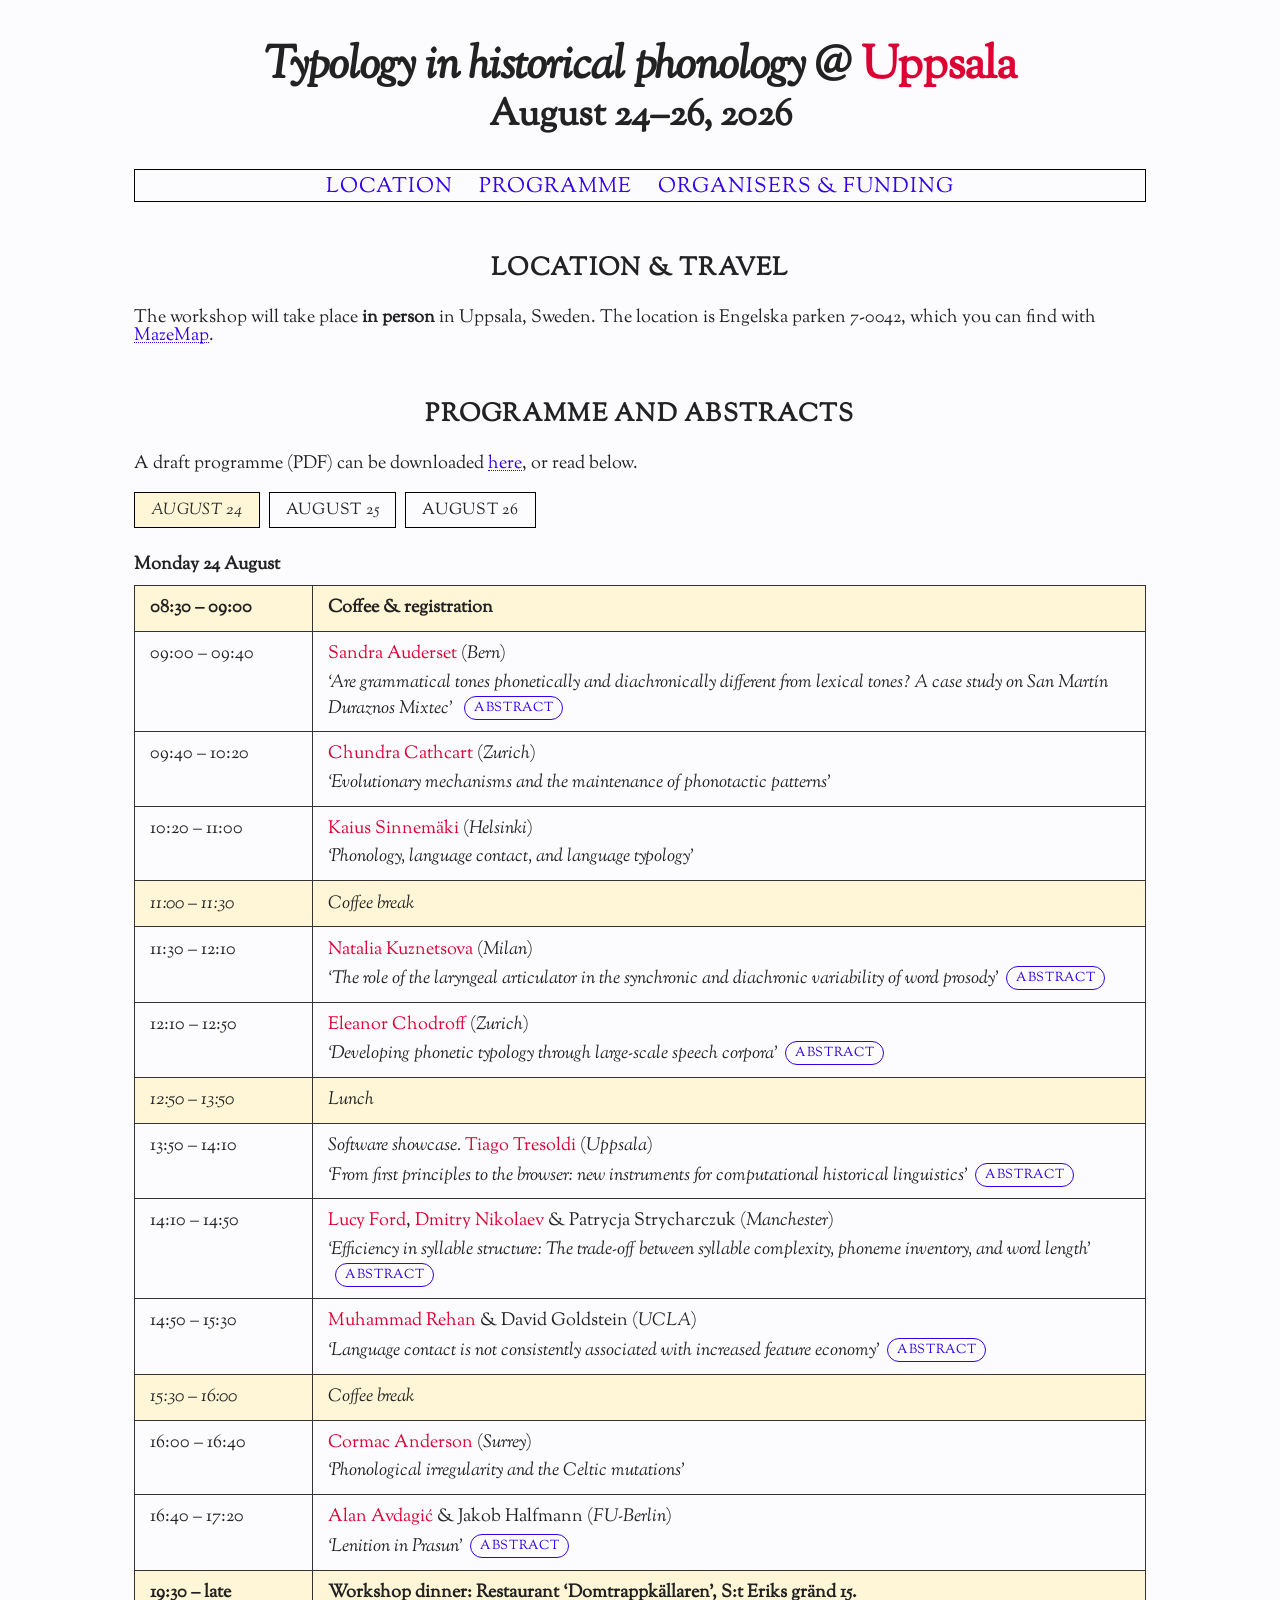
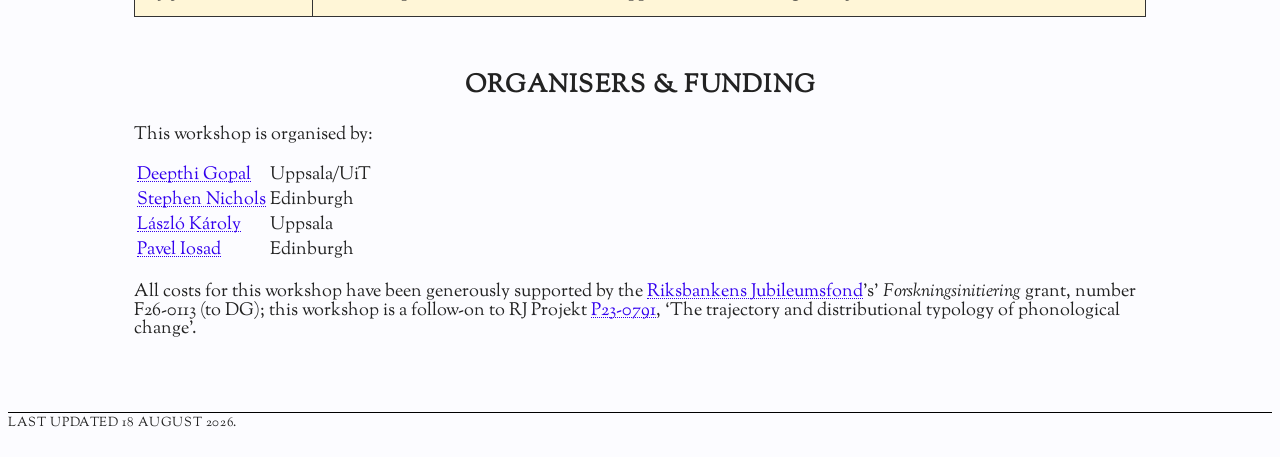
<file: index.html>
<!DOCTYPE html>
<html lang="en">
<head>
	<meta charset="utf-8">
	<meta name="author" content="">
	<meta name="description" content="">
	<meta name="viewport" content="width=device-width, initial-scale=1">
	<title>Typology in historical phonology, Uppsala August 24–26, 2026</title>
	<link rel="stylesheet" href="./assets/main.css">
	<link href="https://fonts.googleapis.com/css2?family=Sorts+Mill+Goudy:ital,wght@0,400;1,400&display=swap" rel="stylesheet">
</head>
<body class="flex">
	<div id="wrapper">
		<header>
			<h1>
				Typology in historical phonology @ <span class="presenter">Uppsala</span>
			</h1>
			<h2>August 24–26, 2026</h3>
			<!-- <p id="dek">Conference subtitle or theme statement</p> -->
			<nav>
				<div class="navbar">
					<span class="menu-item"><a href="#location">Location</a></span>
				</div>
				<div class="navbar">
					<span class="menu-item"><a href="#programme">programme</a></span>
 				</div>
				<!-- <div class="navbar">
					<span class="menu-item"><a href="#theme">theme</a></span>
				</div> -->
				<div class="navbar">
					<span class="menu-item"><a href="#organisers">organisers &amp; funding</a></span>
				</div>
			</nav>
		</header>
		<main id="home">
		<section id="location">
			<h3>Location & travel</h3>
			<div class="prose">
				<p>The workshop will take place <b>in person</b> in Uppsala, Sweden. The location is Engelska parken 7-0042, which you can find with <a href="https://link.mazemap.com/y1EWUuvM">MazeMap</a>.</p>
			</div>
		</section>


		<section id="programme">
			<h3>Programme and abstracts</h3>
			<div class="prose">
                <p>A draft programme (PDF) can be downloaded <a href="assets/programme_18august.pdf">here</a>, or read below. </p>



				<div class="day-toolbar" role="group" aria-label="Choose a day">
					<button type="button" data-day="day-1" aria-pressed="true">August 24</button>
					<button type="button" data-day="day-2" aria-pressed="false">August 25</button>
					<button type="button" data-day="day-3" aria-pressed="false">August 26</button>
				</div>

				<div class="day" id="day-1">
					<h4 class="day-label">Monday 24 August</h4>
					<table class="programme">
						<tr class="break notice">
							<td class="time">08:30 &ndash; 09:00</td>
							<td>Coffee &amp; registration</td>
						</tr>
						<tr>
							<td class="time">09:00 &ndash; 09:40</td>
							<td><span class="presenter">Sandra Auderset</span> (<i>Bern</i>)
								<span class="title">‘Are grammatical tones phonetically and diachronically different from lexical tones? A case study on San Martín Duraznos Mixtec’ <span class="abstract"><a href="./abstracts/Auderset.pdf">abstract</a></span></span></td>
						</tr>
						<tr>
							<td class="time">09:40 &ndash; 10:20</td>
							<td><span class="presenter">Chundra Cathcart</span> (<i>Zurich</i>)
								<span class="title">‘Evolutionary mechanisms and the maintenance of phonotactic patterns’</span></td>
						</tr>
						<tr>
							<td class="time">10:20 &ndash; 11:00</td>
							<td><span class="presenter">Kaius Sinnemäki</span> (<i>Helsinki</i>)
								<span class="title">‘Phonology, language contact, and language typology’</span></td>
						</tr>
						<tr class="break">
							<td class="time">11:00 &ndash; 11:30</td>
							<td>Coffee break</td>
						</tr>
						<tr>
							<td class="time">11:30 &ndash; 12:10</td>
							<td><span class="presenter">Natalia Kuznetsova</span> (<i>Milan</i>)
								<span class="title">‘The role of the laryngeal articulator in the synchronic and diachronic variability of word prosody’<span class="abstract"><a href="./abstracts/Kuznetsova.pdf">abstract</a></span></span></td>
						</tr>
						<tr>
							<td class="time">12:10 &ndash; 12:50</td>
							<td><span class="presenter">Eleanor Chodroff</span> (<i>Zurich</i>)
								<span class="title">‘Developing phonetic typology through large-scale speech corpora’<span class="abstract"><a href="./abstracts/Chodroff.pdf">abstract</a></span></span></td>
						</tr>
						<tr class="break">
							<td class="time">12:50 &ndash; 13:50</td>
							<td>Lunch</td>
						</tr>
						<tr>
							<td class="time">13:50 &ndash; 14:10</td>
							<td><i>Software showcase.</i> <span class="presenter">Tiago Tresoldi</span> (<i>Uppsala</i>)
								<span class="title">‘From first principles to the browser: new instruments for computational historical linguistics’<span class="abstract"><a href="./abstracts/Tresoldi.pdf">abstract</a></span></span></td>
						</tr>
						<tr>
							<td class="time">14:10 &ndash; 14:50</td>
							<td><span class="presenter">Lucy Ford</span>, <span class="presenter">Dmitry Nikolaev</span> &amp; Patrycja Strycharczuk (<i>Manchester</i>)
								<span class="title">‘Efficiency in syllable structure: The trade-off between syllable complexity, phoneme inventory, and word length’<span class="abstract"><a href="./abstracts/Ford_Nikolaev_Strycharczuk.pdf">abstract</a></span></span></td>
						</tr>
						<tr>
							<td class="time">14:50 &ndash; 15:30</td>
							<td><span class="presenter">Muhammad Rehan</span> &amp; David Goldstein (<i>UCLA</i>)
								<span class="title">‘Language contact is not consistently associated with increased feature economy’<span class="abstract"><a href="./abstracts/Rehan_Goldstein.pdf">abstract</a></span></span></td>
						</tr>
						<tr class="break">
							<td class="time">15:30 &ndash; 16:00</td>
							<td>Coffee break</td>
						</tr>
						<tr>
							<td class="time">16:00 &ndash; 16:40</td>
							<td><span class="presenter">Cormac Anderson</span> (<i>Surrey</i>)
								<span class="title">‘Phonological irregularity and the Celtic mutations’</span></td>
						</tr>
						<tr>
							<td class="time">16:40 &ndash; 17:20</td>
							<td><span class="presenter">Alan Avdagić</span> &amp; Jakob Halfmann (<i>FU-Berlin</i>)
								<span class="title">‘Lenition in Prasun’<span class="abstract"><a href="./abstracts/Avdagic_Halfmann.pdf">abstract</a></span></span></td>
						</tr>
						<tr class="break notice social">
							<td class="time">19:30 &ndash; late</td>
							<td>Workshop dinner: Restaurant ‘Domtrappkällaren’, S:t Eriks gränd 15.</td>
						</tr>
					</table>
				</div>

				<div class="day" id="day-2">
					<h4 class="day-label">Tuesday 25 August</h4>
					<table class="programme">
						<tr class="break notice">
							<td class="time">08:30 &ndash; 09:00</td>
							<td>Coffee available</td>
						</tr>
						<tr>
							<td class="time">09:00 &ndash; 09:40</td>
							<td><span class="presenter">Patrick Honeybone</span> (<i>Edinburgh</i>)
								<span class="title">‘What is possible in debuccalo-verhauchung? Was there d &gt; h in Chamorro?’<span class="abstract"><a href="./abstracts/Honeybone.pdf">abstract</a></span></span></td>
						</tr>
						<tr>
							<td class="time">09:40 &ndash; 10:20</td>
							<td><span class="presenter">Hamza Khwaja</span> (<i>Leiden</i>) &amp; Jeroen van Ravenhorst (<i>HU-Berlin</i>)
								<span class="title">‘The diachrony of Somali l+t sandhi’</span></td>
						</tr>
						<tr>
							<td class="time">10:20 &ndash; 11:00</td>
							<td>Birgit Alber (<i>Bolzano</i>), <span class="presenter">Eirini Apostolopoulou</span> (<i>Tromsø</i>) &amp; Nick Kalivoda (<i>Högskolan Väst</i>)
								<span class="title">‘Exploring minimality in grammar change’<span class="abstract"><a href="./abstracts/Alber_Apostolopoulou_Kalivoda.pdf">abstract</a></span></span></td>
						</tr>
						<tr class="break">
							<td class="time">11:00 &ndash; 11:20</td>
							<td>Coffee break</td>
						</tr>
						<tr>
							<td class="time">11:20 &ndash; 12:10</td>
							<td>Ákos Blaskovics, Beatrix Oszkó &amp; <span class="presenter">Zsuzsa Várnai</span> (<i>ELTE Budapest</i>)
								<span class="title">‘r-epenthesis in stem-internal geminates: a case study from Old Hungarian’<span class="abstract"><a href="./abstracts/Blaskovics_Oszko_Varnai.pdf">abstract</a></span></span></td>
						</tr>
						<tr>
							<td class="time">12:10 &ndash; 12:50</td>
							<td><span class="presenter">András Cser</span> (<i>PPCU Budapest</i>)
								<span class="title">‘Long round vs. long non-round vowels in Old Hungarian: diachronic and systemic differences’<span class="abstract"><a href="./abstracts/Cser.pdf">abstract</a></span></span></td>
						</tr>
						<tr class="break">
							<td class="time">12:50 &ndash; 13:50</td>
							<td>Lunch</td>
						</tr>
						<tr>
							<td class="time">13:50 &ndash; 14:30</td>
							<td><span class="presenter">Oscar Billing</span> (<i>Uppsala</i>)
								<span class="title">‘Recovering word-prosody in an extinct language family: The case for stress accent in Luwic’<span class="abstract"><a href="./abstracts/Billing.pdf">abstract</a></span></span></td>
						</tr>
						<tr>
							<td class="time">14:30 &ndash; 15:10</td>
							<td><span class="presenter">Martin Kümmel</span> (<i>Jena</i>)
								<span class="title">‘On aspiration and length in diachrony’<span class="abstract"><a href="./abstracts/Kuemmel.pdf">abstract</a></span></span></td>
						</tr>
						<tr class="break">
							<td class="time">15:10 &ndash; 15:40</td>
							<td>Coffee break</td>
						</tr>
						<tr>
							<td class="time">15:40 &ndash; 16:20</td>
							<td><span class="presenter">Fae Hicks</span> (<i>Edinburgh</i>)
								<span class="title">‘Naturalness is history’<span class="abstract"><a href="./abstracts/Hicks.pdf">abstract</a></span></span></td>
						</tr>
						<tr>
							<td class="time">16:20 &ndash; 17:00</td>
							<td><span class="presenter">Adam McCollum</span> (<i>Rutgers</i>)
								<span class="title">‘The degree and extent of neutralization in Kazakh rounding harmony’</span></td>
						</tr>
						<tr>
							<td class="time">17:00 &ndash; 17:40</td>
							<td><span class="presenter">Deepthi Gopal</span> (<i>Uppsala/Tromsø</i>), <span class="presenter">Stephen Nichols</span> (<i>Edinburgh</i>), <span class="presenter">László Károly</span> (<i>Uppsala</i>) &amp; <span class="presenter">Pavel Iosad</span> (<i>Edinburgh</i>)
								<span class="title">‘Initial conditions in phonological change’</span></td>
						</tr>
					</table>
				</div>

				<div class="day" id="day-3">
					<h4 class="day-label">Wednesday 26 August</h4>
					<table class="programme">
						<tr class="break notice">
							<td class="time">08:30 &ndash; 09:00</td>
							<td>Coffee available</td>
						</tr>
						<tr>
							<td class="time">09:00 &ndash; 09:40</td>
							<td><span class="presenter">Cerys Hughes</span> (<i>Surrey</i>)
								<span class="title">‘Formalizing the interface between category learning and phonetics generates further predictions for explaining nasal vowel typology’<span class="abstract"><a href="./abstracts/Hughes.pdf">abstract</a></span></span></td>
						</tr>
						<tr>
							<td class="time">09:40 &ndash; 10:20</td>
							<td><span class="presenter">Han Lee</span> (<i>Washington</i>)
								<span class="title">‘Toward explaining typologically rare strengthening: evidence from Loushao Xiang Chinese’<span class="abstract"><a href="./abstracts/Lee.pdf">abstract</a></span></span></td>
						</tr>
						<tr>
							<td class="time">10:20 &ndash; 11:00</td>
							<td><span class="presenter">Dibyajyoti Jana</span> (<i>Uppsala</i>)
								<span class="title">‘Phylogeny by sound changes: South-Central Tibeto-Burman’<span class="abstract"><a href="./abstracts/Jana.pdf">abstract</a></span></span></td>
						</tr>
					</table>
				</div>

			</div>
			<script>
				(function () {
					var toolbar = document.querySelector('.day-toolbar');
					if (!toolbar) return;
					var buttons = Array.prototype.slice.call(toolbar.querySelectorAll('button[data-day]'));
					if (!buttons.length) return;
				
					document.body.classList.add('js-tabs');
				
					function show(id, fromClick) {
						buttons.forEach(function (button) {
							var chosen = button.dataset.day === id;
							button.setAttribute('aria-pressed', chosen ? 'true' : 'false');
							var day = document.getElementById(button.dataset.day);
							if (day) day.hidden = !chosen;
						});
						// Only touch the URL when the reader actually picked a day.
						if (fromClick && history.replaceState) history.replaceState(null, '', '#' + id);
					}
				
					toolbar.addEventListener('click', function (event) {
						var button = event.target.closest('button[data-day]');
						if (button) show(button.dataset.day, true);
					});
				
					var wanted = buttons.some(function (b) { return '#' + b.dataset.day === location.hash; })
						? location.hash.slice(1)
						: buttons[0].dataset.day;
					show(wanted);
				}());
				</script>
		</section>
		
		<section id="organisers">
			<h3>Organisers &amp; funding</h3>
			<div class="prose">
				<p>This workshop is organised by:</p>
				<table class="organiser-list">
					<tr><td><a href="http://deepthigop.al">Deepthi Gopal</a></td>
					<td>Uppsala/UiT</td></tr>
					
					<tr><td><a href="https://www.stephen-nichols.me/">Stephen Nichols</a></td>
					<td>Edinburgh</td></tr>
					
				<tr><td><a href="https://www.uu.se/en/contact-and-organisation/staff?query=N16-521">László Károly</a></td>
					<td>Uppsala</td></tr>

					<tr><td><a href="https://www.anghyflawn.net/">Pavel Iosad</a></td>
					<td>Edinburgh</td></tr>
				</table>
				<p>All costs for this workshop have been generously supported by the <a href="rj.se">Riksbankens Jubileumsfond</a>'s' <i>Forskningsinitiering</i> grant, number F26-0113 (to DG); this workshop is a follow-on to RJ Projekt <a href="https://www.rj.se/bidrag/2023/den-fonologiska-forandringens-utveckling-och-distribution/">P23-0791</a>, ‘The trajectory and distributional typology of phonological change’.</p>
			</div>
		</section>
				</main>
		<footer>
            Last updated 18 August 2026.
		</footer>
	</div>
</body>
</html>
</file>
<file: assets/main.css>
body {font-size: 100%;}

h1 {font-size: 2.5em;line-height: 1.25;letter-spacing:-.02em;font-style: italic;margin-bottom:0em;font-weight: bold;}
h2 {font-family:'Sorts Mill Goudy',serif;font-size: 2em;margin-top:0em;line-height: 1.15384615;text-align:center;}
h3 {font-size: 1.375em;line-height: 1.13636364; margin-top:1em;text-transform:uppercase;letter-spacing:.05em;text-align:center;}
h4, nav{font-size: 1.125em;text-align:center;}

.highlight {
font-size:1.2em;
padding-bottom:0.1em;padding-top:0.1em;
text-transform:uppercase;
letter-spacing:.05em
}

ol{    margin-left:10%;
    margin-right:10%;
  line-height:1.2;}

.interesting {
font-size:1.2em;
font-family:'Sorts Mill Goudy',sans-serif;
background-color: #fff6d7;
}

.alert {
padding: 0.5em;
font-size:1.2em;
font-family:'Sorts Mill Goudy',sans-serif;
background-color: #fff6d7;
}

html{color:#222;font-size:1.15em;line-height:1;font-family:'Sorts Mill Goudy',serif; background-color: #fcfcff;}

.flex{display:flex;align-items:center;justify-content:center;padding-bottom:1em;padding-top:2em; }

#wrapper{width:70em;
  padding-right:0;}

nav{
    border:thin solid #000;
    padding-bottom:.125em;
    width: 80%;
	margin-left: auto;
	margin-right: auto;
	box-sizing: border-box;
  }

footer{
  border-top:thin solid #000;
  text-align:left;
  font-size:.7em;
  letter-spacing:0.05em;
  padding-top:0.33em }

a{
  text-decoration: none;
  color:#3300EE;
  transition: color 0.7s;
}
a:hover{color:#7744ff }

.prose a{
  display: inline-block;
  position: relative;
}

.prose a::after {
  content: '';
  position: absolute;
  left: 0;
  display: inline-block;
  height: 0.65em;
  width: 100%;
  border-bottom: thin dotted;
  margin-top: 3px;
}

#dek{
    font-size: 1.2em;
    letter-spacing:.1em;
    font-family:'Sorts Mill Goudy',sans-serif;
    text-transform:uppercase;
    margin-top:.33em;
    width:100%;
  }

footer,nav{font-family:'Sorts Mill Goudy',sans-serif;text-transform:uppercase;letter-spacing:.05em }

footer,nav{margin-top:0 }

td{padding-bottom:0.2em;}

header{
  margin-top:-2em;
  margin-bottom:-9em;
  padding:0;
  text-align:center;
}

main{padding-top:10.5em;width:100%;padding-bottom:1em;}

.banner {
    width: 100%;
    border:thin solid #000;
    padding:0;
    margin:0;
}

.prose {
    margin-top:1em;
    margin-bottom:3em;
    margin-left:10%;
    margin-right:10%;
    /* text-align: justify; */
}

/* navbar */

.navbar {
    display: inline-block;
    overflow: hidden;
    vertical-align: bottom;
    margin-top:0.3em;
    margin-bottom:0.05em;
}

.navbar .menu-item {
    padding: 2px 0px;
    margin-left:0.5em;
    margin-right:0.5em;
    font-size: 1em;
    text-transform:uppercase;
    letter-spacing:0.05em;
    font-family: inherit;
    vertical-align: bottom;
    transition: color 0.7s;
}

.navbar:hover a{
      background-color: #fff6d7;
}

@media screen and (max-width: 45em) {
  .navbar{display: block;}
}

/* Programme! */

.presenter {
	color: #DD0033;
	font-style: normal;
}

.abstract { white-space: nowrap; margin-left: 0.4em; }

.abstract a {
	display: inline-block;
	font-size: 0.7em;
	font-style: normal;
	text-transform: uppercase;
	letter-spacing: 0.05em;
	line-height: 1;
	padding: 0.4em 0.7em 0.3em;
	border: thin solid currentColor;
	border-radius: 1em;
	vertical-align: 0.12em;
}
.abstract a:hover { background-color: #fff6d7; }

/* -- Day toolbar ------------------------------------------- */

.day-toolbar { display: none; margin: 0 0 1.5em 0; }
.js-tabs .day-toolbar { display: flex; flex-wrap: wrap; gap: 0.5em; }

.day-toolbar button {
	font-family: 'Sorts Mill Goudy', serif;
	font-size: 0.85em;
	text-transform: uppercase;
	letter-spacing: 0.05em;
	padding: 0.4em 1em;
	color: #222;
	background-color: transparent;
	border: thin solid #000;
	cursor: pointer;
	transition: background-color 0.3s, color 0.3s;
}
.day-toolbar button:hover { color: #3300EE; }
.day-toolbar button[aria-pressed="true"] {
	background-color: #fff6d7;
	font-style: italic;
}

/* -- Day label --------------------------------------------- */

.day + .day { margin-top: 2.5em; }
.js-tabs .day + .day { margin-top: 0; }

h4.day-label {
	text-align: left;
	font-size: 1em;
	font-weight: bold;
	margin: 0 0 0.6em 0;
}

/* -- The grid ---------------------------------------------- */

.prose table.programme a::after { content: none; }

table.programme {
	border-collapse: collapse;
	width: 100%;
	line-height: 1.35;
	border: thin solid #333;
}

table.programme td {
	vertical-align: baseline;
	padding: 0.55em 0.8em;
	border-top: thin solid #333;
}
table.programme tr:first-child td { border-top: none; }

table.programme td.time {
	width: 8em;
	white-space: nowrap;
	font-variant-numeric: tabular-nums;
	border-right: thin solid #333;
}

table.programme .title {
	display: block;
	margin-top: 0.2em;
	font-style: italic;
}

/* -- Breaks ------------------------------------------------ */

table.programme tr.break td {
	background-color: #fff6d7;
	font-style: italic;
}
table.programme tr.notice td { font-style: normal; font-weight: bold; }

/* -- Small screens ----------------------------------------- */

@media screen and (max-width: 45em) {
	table.programme td, table.programme td.time {
		display: block;
		width: auto;
		border-right: none;
	}
	table.programme td.time { padding-bottom: 0; border-top: thin solid #333; }
	table.programme td:nth-child(2) { border-top: none; padding-top: 0.15em; }
	table.programme tr:first-child td.time { border-top: none; }
}
</file>
